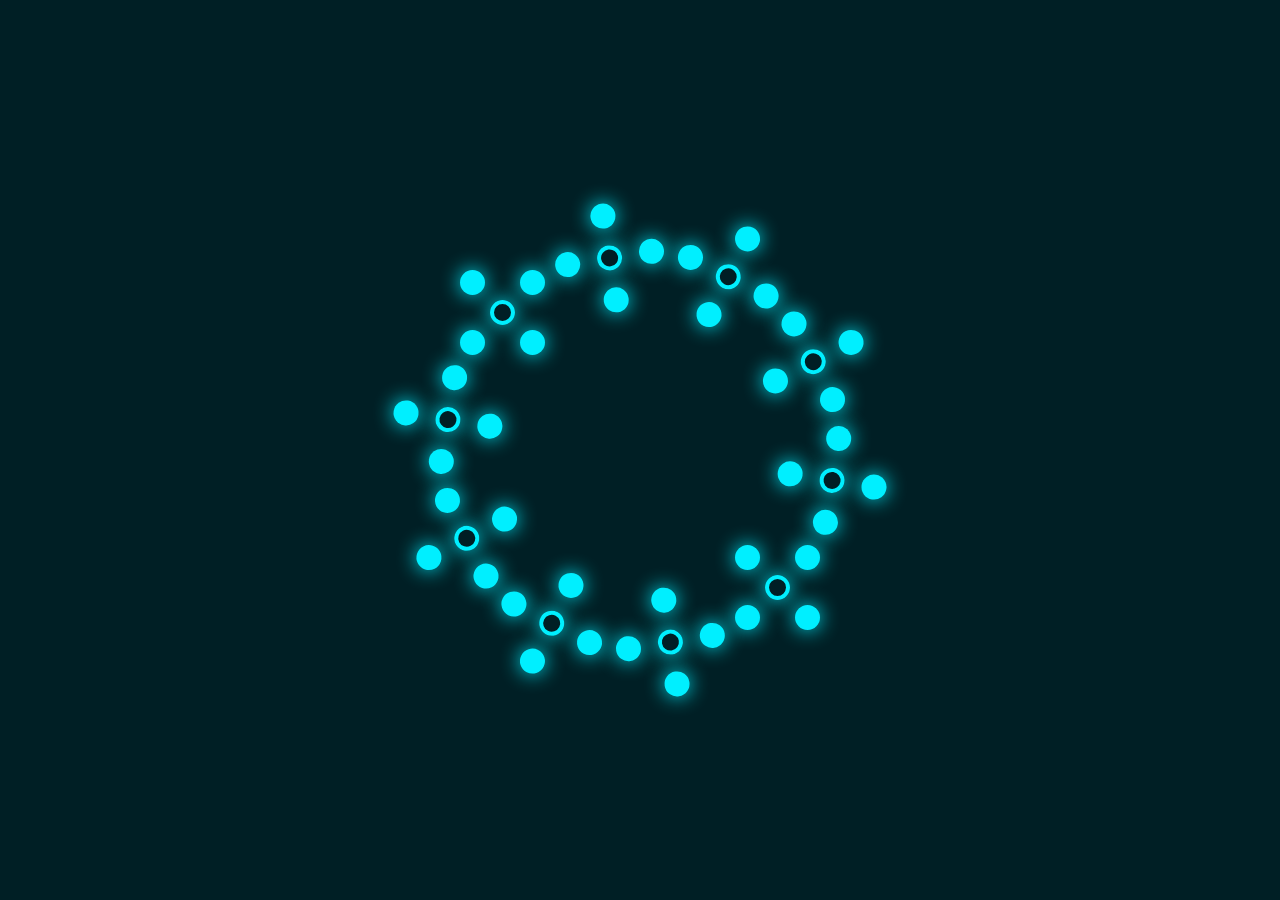
<file: index.html>
<!DOCTYPE html>
<html lang="en">
<head>
    <meta charset="UTF-8">
    <meta http-equiv="X-UA-Compatible" content="IE=edge">
    <meta name="viewport" content="width=device-width, initial-scale=1.0">
    <link rel="stylesheet" href="css/style.css">
    <title>hover Effect Spinners</title>
</head>
<body>
    <div class="loader">
        <span style="--i:1;"></span>
        <span style="--i:2;"></span>
        <span style="--i:3;"></span>
        <span style="--i:4;"></span>
        <span style="--i:5;"></span>
        <span style="--i:6;"></span>
        <span style="--i:7;"></span>
        <span style="--i:8;"></span>
        <span style="--i:9;"></span>
        <span style="--i:10;"></span>
    </div>
</body>
</html>
</file>
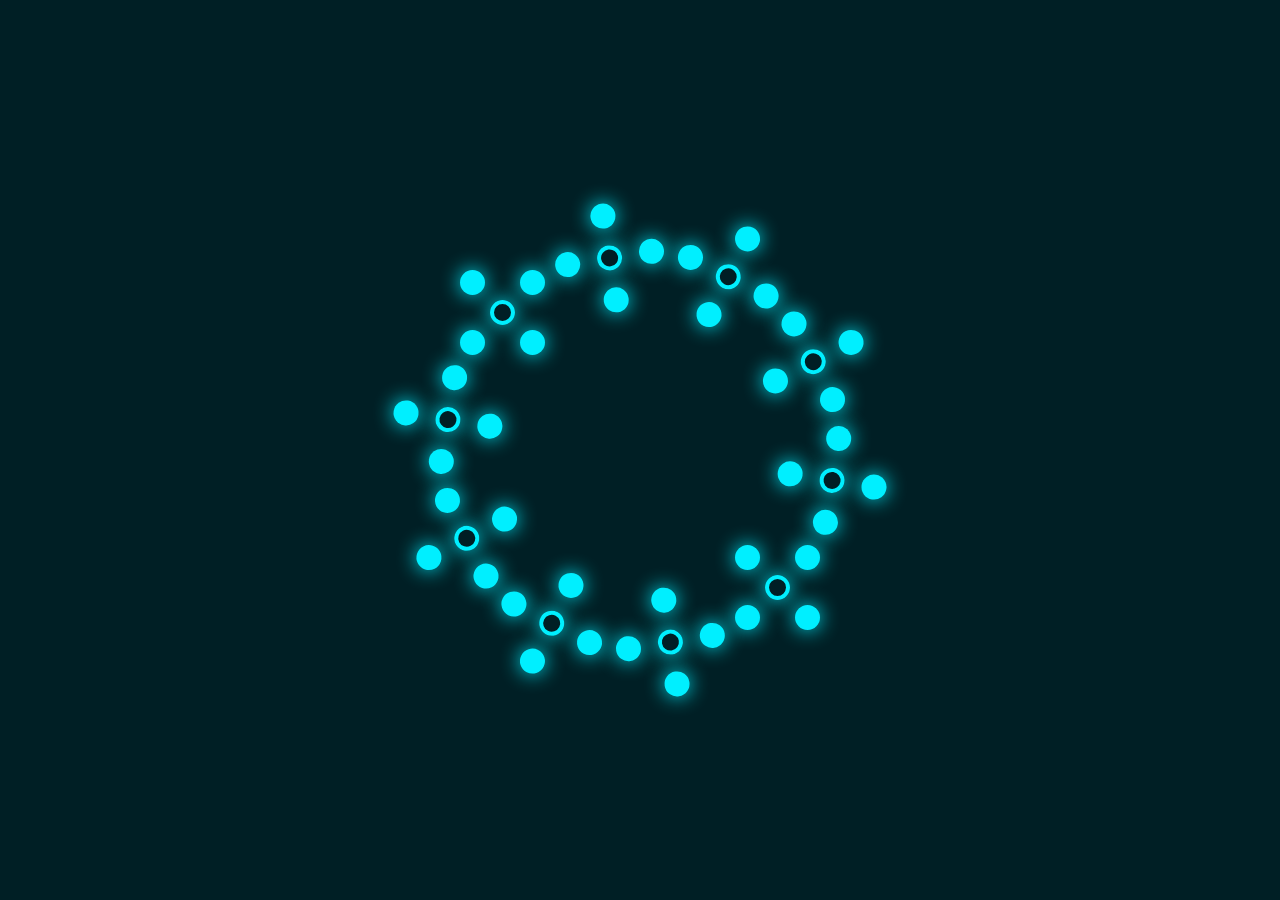
<file: hoverEffect.html>
<!DOCTYPE html>
<html lang="en">
<head>
    <meta charset="UTF-8">
    <meta http-equiv="X-UA-Compatible" content="IE=edge">
    <meta name="viewport" content="width=device-width, initial-scale=1.0">
    <link rel="stylesheet" href="css/style.css">
    <title>hover Effect Spinners</title>
</head>
<body>
    <div class="loader">
        <span style="--i:1;"></span>
        <span style="--i:2;"></span>
        <span style="--i:3;"></span>
        <span style="--i:4;"></span>
        <span style="--i:5;"></span>
        <span style="--i:6;"></span>
        <span style="--i:7;"></span>
        <span style="--i:8;"></span>
        <span style="--i:9;"></span>
        <span style="--i:10;"></span>
    </div>
    <style>
        *
{
    margin: 0;
    padding: 0;
    box-sizing: border-box;
}
body
{
    display: flex;
    justify-content: center;
    align-items: center;
    min-height: 100vh;
    overflow: hidden;
    background: #001f25;
}
.loader
{
    position: relative;
    width: 300px;
    height: 300px;
}
.loader span
{
    position: absolute;
    top: 0;
    left: 0;
    width: 100%;
    height: 100%;
    transform: rotate(calc(36deg * var(--i)));
}
.loader span::before
{
    content: '';
    position: absolute;
    top: 0;
    left: 0;
    width: 25px;
    height: 25px;
    background: transparent;
    border: 4px solid #00efff;
    box-sizing: border-box;
    border-radius: 50%;
    box-shadow:  0 0 20px #00efff,
                -30px -30px 0 #00efff,
                -30px -30px 20px #00efff,
                30px 30px 0 #00efff,
                30px 30px 20px #00efff,
                30px -30px 0 #00efff,
                30px -30px 20px #00efff,
                -30px 30px 0 #00efff,
                -30px 30px 20px #00efff;
    animation: animate 5s linear infinite;
    animation-delay: calc(-0.25s * var(--i));
    transform-origin: 100px;    
}
.loader:hover span::before
{
    transform-origin: 250px;
}
@keyframes animate
 {
     0%
     {
         transform: rotate(0deg);
        filter: hue-rotate(0deg); 
     }
     100%
     {
         transform: rotate(360deg);
        filter: hue-rotate(360deg); 
     }
}
    </style>
</body>
</html>
</file>
<file: css/style.css>
*
{
    margin: 0;
    padding: 0;
    box-sizing: border-box;
}
body
{
    display: flex;
    justify-content: center;
    align-items: center;
    min-height: 100vh;
    overflow: hidden;
    background: #001f25;
}
.loader
{
    position: relative;
    width: 300px;
    height: 300px;
}
.loader span
{
    position: absolute;
    top: 0;
    left: 0;
    width: 100%;
    height: 100%;
    transform: rotate(calc(36deg * var(--i)));
}
.loader span::before
{
    content: '';
    position: absolute;
    top: 0;
    left: 0;
    width: 25px;
    height: 25px;
    background: transparent;
    border: 4px solid #00efff;
    box-sizing: border-box;
    border-radius: 50%;
    box-shadow:  0 0 20px #00efff,
                -30px -30px 0 #00efff,
                -30px -30px 20px #00efff,
                30px 30px 0 #00efff,
                30px 30px 20px #00efff,
                30px -30px 0 #00efff,
                30px -30px 20px #00efff,
                -30px 30px 0 #00efff,
                -30px 30px 20px #00efff;
    animation: animate 5s linear infinite;
    animation-delay: calc(-0.25s * var(--i));
    transform-origin: 100px;    
}
.loader:hover span::before
{
    transform-origin: 250px;
}
@keyframes animate
 {
     0%
     {
         transform: rotate(0deg);
        filter: hue-rotate(0deg); 
     }
     100%
     {
         transform: rotate(360deg);
        filter: hue-rotate(360deg); 
     }
}
</file>
